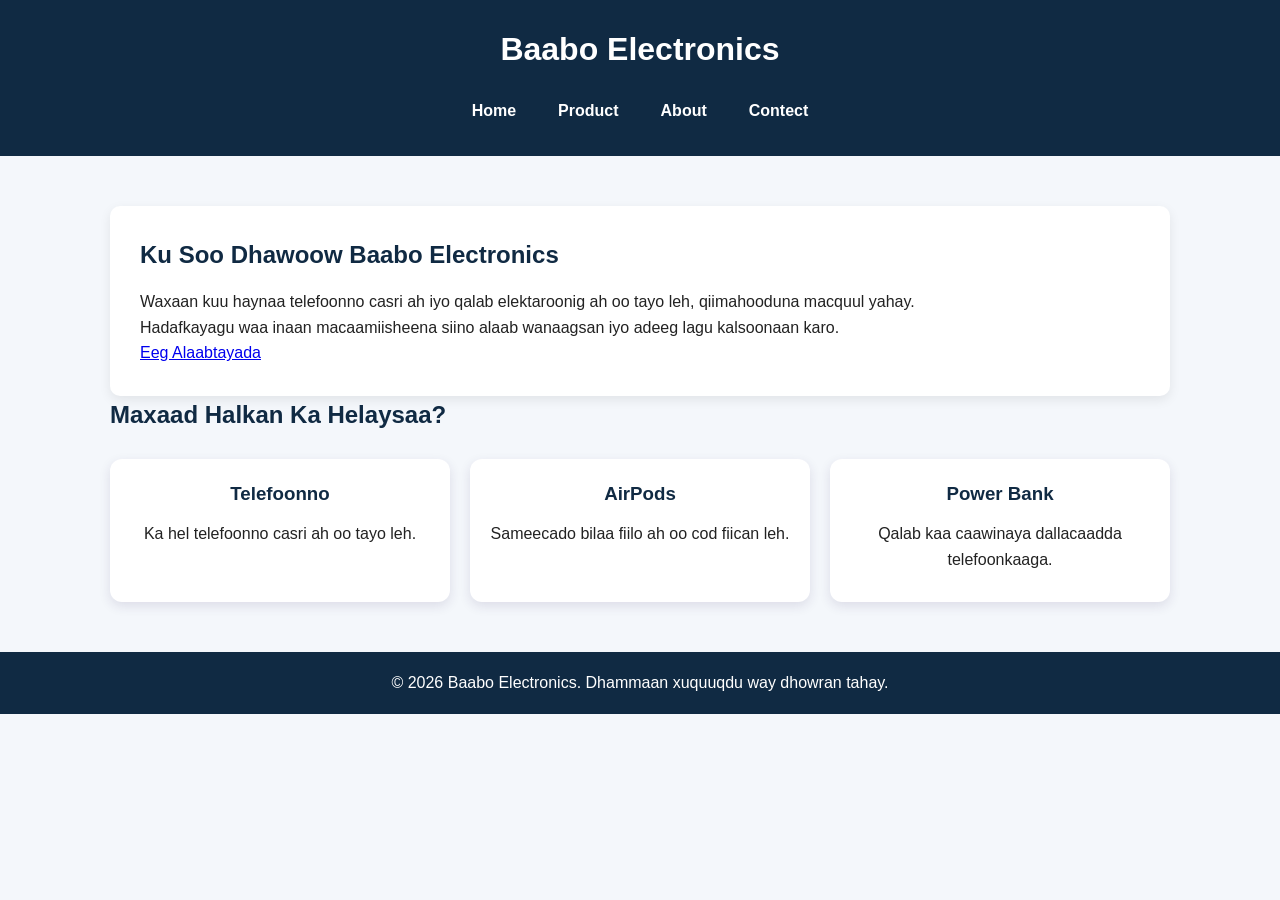
<file: index.html>
<!DOCTYPE html>
<html lang="so">
<head>
    <meta charset="UTF-8">
    <meta name="viewport" content="width=device-width, initial-scale=1.0">
    <title>Baabo Electronics | Home</title>
    <link rel="stylesheet" href="style.css">
</head>
<body>

    <header>
        <h1>Baabo Electronics</h1>
      

        <nav>
            <a href="index.html">Home</a>
            <a href="products.html">Product</a>
            <a href="about.html">About</a>
            <a href="contact.html">Contect</a>
        </nav>
    </header>

    <main>
        <section class="about">
            <h2>Ku Soo Dhawoow Baabo Electronics</h2>

            <p>
                Waxaan kuu haynaa telefoonno casri ah iyo qalab
                elektaroonig ah oo tayo leh, qiimahooduna macquul yahay.
            </p>

            <p>
                Hadafkayagu waa inaan macaamiisheena siino
                alaab wanaagsan iyo adeeg lagu kalsoonaan karo.
            </p>

            <a class="btn" href="products.html">Eeg Alaabtayada</a>
        </section>

        <section class="products">
            <h2>Maxaad Halkan Ka Helaysaa?</h2>

            <div class="product-grid">

                <article class="product-card">
                    <h3>Telefoonno</h3>
                    <p>Ka hel telefoonno casri ah oo tayo leh.</p>
                </article>

                <article class="product-card">
                    <h3>AirPods</h3>
                    <p>Sameecado bilaa fiilo ah oo cod fiican leh.</p>
                </article>

                <article class="product-card">
                    <h3>Power Bank</h3>
                    <p>Qalab kaa caawinaya dallacaadda telefoonkaaga.</p>
                </article>

            </div>
        </section>
    </main>

    <footer>
        <p>&copy; 2026 Baabo Electronics.
        Dhammaan xuquuqdu way dhowran tahay.</p>
    </footer>

</body>
</html>
</file>
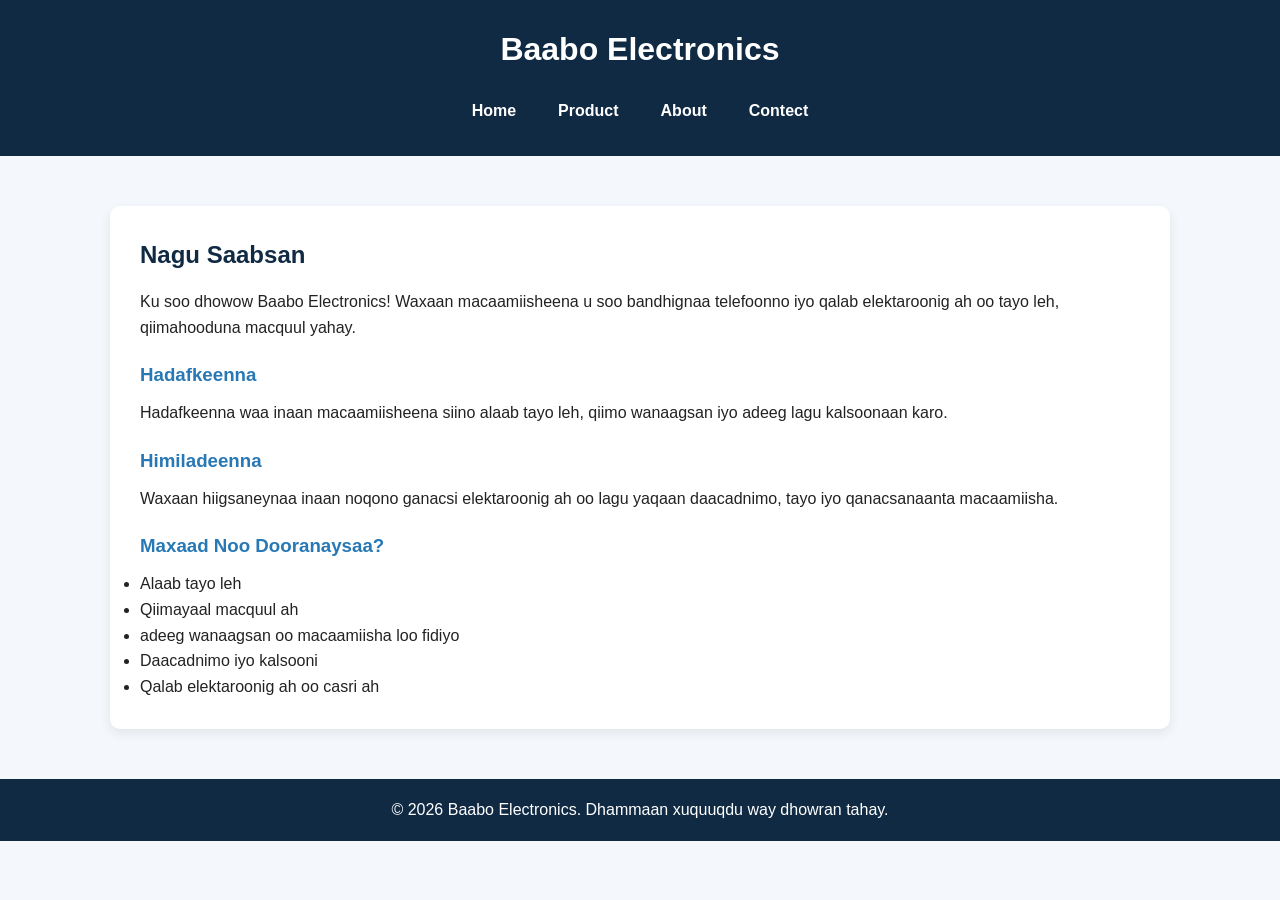
<file: about.html>
<!DOCTYPE html>
<html lang="so">
<head>
    <meta charset="UTF-8">
    <meta name="viewport" content="width=device-width, initial-scale=1.0">
    <title>Nagu Saabsan | Baabo Electronics</title>
    <link rel="stylesheet" href="style.css">
</head>
<body>

    <header>
        <h1>Baabo Electronics</h1>

        <nav>
            <a href="index.html">Home</a>
            <a href="products.html">Product</a>
            <a href="about.html">About</a>
            <a href="contact.html">Contect</a>
        </nav>
    </header>

    <main>
        <section class="about">
            <h2>Nagu Saabsan</h2>

            <p>
                Ku soo dhowow Baabo Electronics! Waxaan macaamiisheena
                u soo bandhignaa telefoonno iyo qalab elektaroonig ah
                oo tayo leh, qiimahooduna macquul yahay.
            </p>

            <h3>Hadafkeenna</h3>
            <p>
                Hadafkeenna waa inaan macaamiisheena siino alaab tayo leh,
                qiimo wanaagsan iyo adeeg lagu kalsoonaan karo.
            </p>

            <h3>Himiladeenna</h3>
            <p>
                Waxaan hiigsaneynaa inaan noqono ganacsi elektaroonig ah
                oo lagu yaqaan daacadnimo, tayo iyo qanacsanaanta macaamiisha.
            </p>

            <h3>Maxaad Noo Dooranaysaa?</h3>
            <ul>
                <li>Alaab tayo leh</li>
                <li>Qiimayaal macquul ah</li>
                <li> adeeg wanaagsan oo macaamiisha loo fidiyo</li>
                <li>Daacadnimo iyo kalsooni</li>
                <li>Qalab elektaroonig ah oo casri ah</li>
            </ul>
        </section>
    </main>

    <footer>
        <p>&copy; 2026 Baabo Electronics.
        Dhammaan xuquuqdu way dhowran tahay.</p>
    </footer>

</body>
</html>
</file>
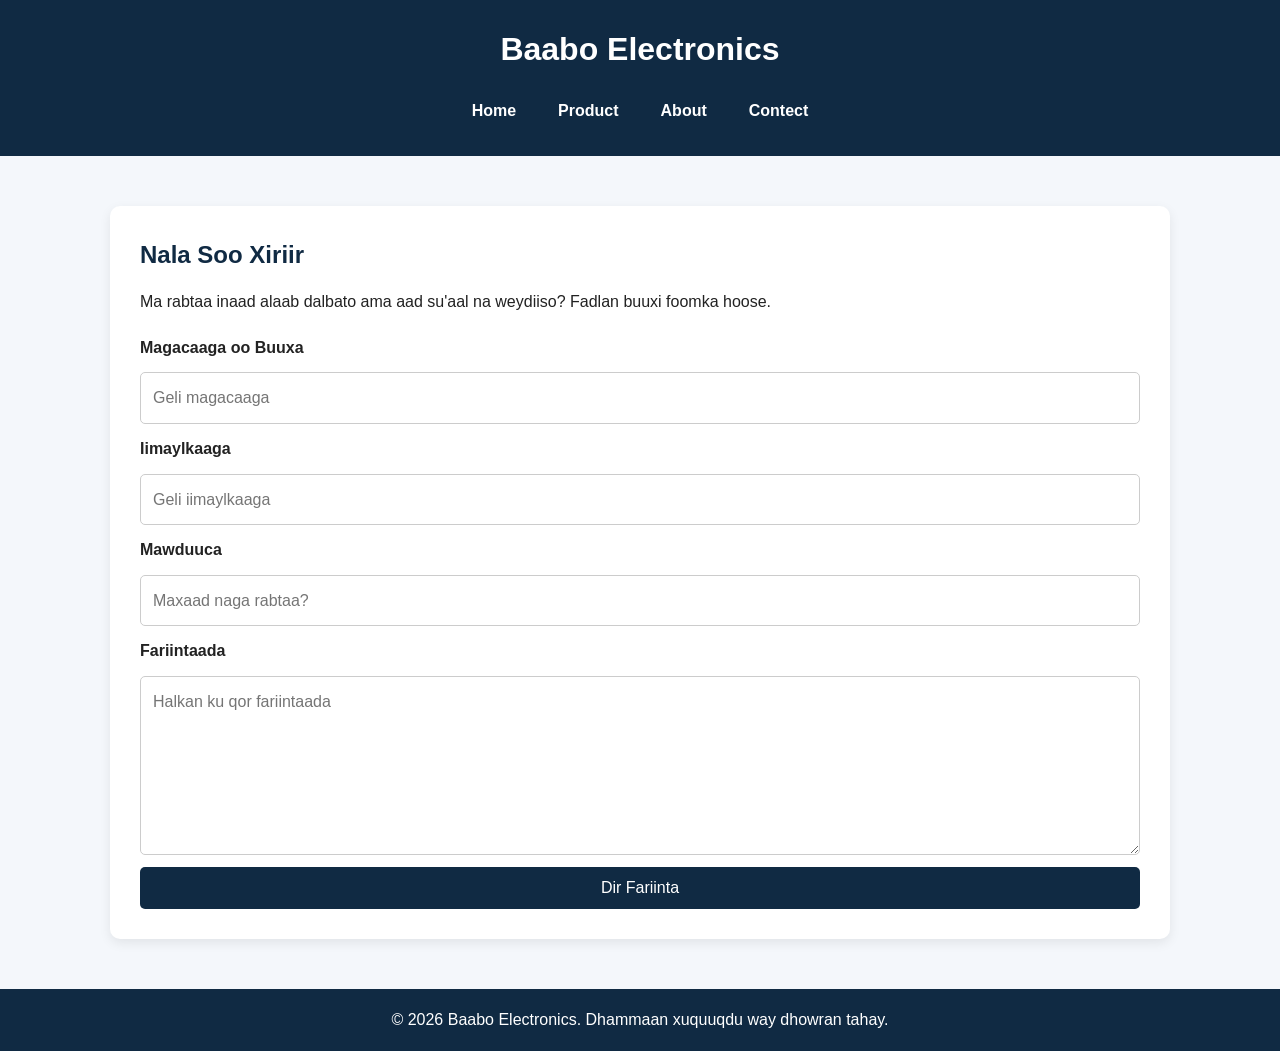
<file: contact.html>
<!DOCTYPE html>
<html lang="so">
<head>
    <meta charset="UTF-8">
    <meta name="viewport" content="width=device-width, initial-scale=1.0">
    <title>Nala Soo Xiriir | Baabo Electronics</title>
    <link rel="stylesheet" href="style.css">
</head>
<body>

    <header>
        <h1>Baabo Electronics</h1>

        <nav>
            <a href="index.html">Home</a>
            <a href="products.html">Product</a>
            <a href="about.html">About</a>
            <a href="contact.html">Contect</a>
        </nav>
    </header>

    <main>
        <section class="about">
            <h2>Nala Soo Xiriir</h2>

            <p>
                Ma rabtaa inaad alaab dalbato ama aad su'aal na weydiiso?
                Fadlan buuxi foomka hoose.
            </p>

            <form action="mailto:info@baaboelectronics.com"
                  method="post" enctype="text/plain">

                <label for="name">Magacaaga oo Buuxa</label>
                <input type="text" id="name" name="name"
                       placeholder="Geli magacaaga" required>

                <label for="email">Iimaylkaaga</label>
                <input type="email" id="email" name="email"
                       placeholder="Geli iimaylkaaga" required>

                <label for="subject">Mawduuca</label>
                <input type="text" id="subject" name="subject"
                       placeholder="Maxaad naga rabtaa?" required>

                <label for="message">Fariintaada</label>
                <textarea id="message" name="message" rows="6"
                          placeholder="Halkan ku qor fariintaada"
                          required></textarea>

                <button type="submit">Dir Fariinta</button>

            </form>
        </section>
    </main>

    <footer>
        <p>&copy; 2026 Baabo Electronics.
        Dhammaan xuquuqdu way dhowran tahay.</p>
    </footer>

</body>
</html>
</file>
<file: style.css>
/* Contact form */
form {
    display: flex;
    flex-direction: column;
    gap: 12px;
    margin-top: 20px;
}

form label {
    font-weight: bold;
}

form input,
form textarea {
    width: 100%;
    padding: 12px;
    border: 1px solid #ccc;
    border-radius: 5px;
    font: inherit;
}

form input:focus,
form textarea:focus {
    outline: 2px solid #2878b5;
    border-color: #2878b5;
}

form button {
    background-color: #102a43;
    color: white;
    padding: 12px 20px;
    border: none;
    border-radius: 5px;
    cursor: pointer;
    font-size: 16px;
}

form button:hover {
    background-color: #2878b5;
}


/* Products section */
.products h2 {
    color: #102a43;
    margin-bottom: 15px;
}

.products > p {
    margin-bottom: 25px;
}

.product-grid {
    display: grid;
    grid-template-columns: repeat(3, 1fr);
    gap: 20px;
    margin-top: 25px;
}

.product-card {
    background-color: white;
    padding: 25px;
    border-radius: 10px;
    box-shadow: 0 4px 12px rgba(0, 0, 0, 0.08);
}

.product-card h3 {
    color: #102a43;
    margin-bottom: 12px;
}

.product-card p {
    margin-bottom: 10px;
}

.product-card .price {
    color: #2878b5;
    font-weight: bold;
    font-size: 20px;
}

/* Responsive products */
@media (max-width: 768px) {
    .product-grid {
        grid-template-columns: repeat(2, 1fr);
    }
}

@media (max-width: 480px) {
    .product-grid {
        grid-template-columns: 1fr;
    }
}



/* General styles */
* {
    margin: 0;
    padding: 0;
    box-sizing: border-box;
}

body {
    font-family: Arial, sans-serif;
    line-height: 1.6;
    background-color: #f4f7fb;
    color: #222;
}

/* Header */
header {
    background-color: #102a43;
    color: white;
    padding: 24px;
    text-align: center;
}

header h1 {
    margin-bottom: 15px;
}

/* Navigation */
nav {
    display: flex;
    justify-content: center;
    flex-wrap: wrap;
    gap: 18px;
}

nav a {
    color: white;
    text-decoration: none;
    font-weight: bold;
    padding: 8px 12px;
}

nav a:hover {
    background-color: #2878b5;
    border-radius: 5px;
}

/* Main content */
main {
    max-width: 1100px;
    margin: 30px auto;
    padding: 20px;
}

/* About section */
.about {
    background-color: white;
    padding: 30px;
    border-radius: 10px;
    box-shadow: 0 4px 12px rgba(0, 0, 0, 0.08);
}

.about h2 {
    color: #102a43;
    margin-bottom: 15px;
}

.about h3 {
    color: #2878b5;
    margin-top: 20px;
    margin-bottom: 10px;
}

/* Footer */
footer {
    background-color: #102a43;
    color: white;
    text-align: center;
    padding: 18px;
    margin-top: 30px;
}

/* Responsive design */
@media (max-width: 600px) {
    header {
        padding: 18px 10px;
    }

    nav {
        gap: 5px;
    }

    nav a {
        padding: 8px;
    }

    main {
        margin: 10px auto;
        padding: 12px;
    }

    .about {
        padding: 20px;
    }
}



/* Sawirrada alaabta BAABO */
.product-card img {
    width: 100%;
    height: 190px;
    object-fit: contain;
    display: block;
    margin: 0 auto 15px;
}

/* Kaarka alaabta */
.product-card {
    background-color: #ffffff;
    padding: 20px;
    border-radius: 12px;
    box-shadow: 0 4px 12px rgba(53, 36, 94, 0.12);
    text-align: center;
    transition: transform 0.3s ease;
}

.product-card:hover {
    transform: translateY(-5px);
}

/* Badhanka dalabka */
.product-card .btn {
    display: inline-block;
    background-color: #7652B5;
    color: #ffffff;
    padding: 10px 18px;
    border-radius: 7px;
    text-decoration: none;
    font-weight: bold;
}

.product-card .btn:hover {
    background-color: #35245E;
}

/* Mobile iyo tablet */
@media (max-width: 768px) {
    .product-grid {
        grid-template-columns: repeat(2, minmax(0, 1fr));
    }
}

@media (max-width: 500px) {
    .product-grid {
        grid-template-columns: 1fr;
    }
}
</file>
